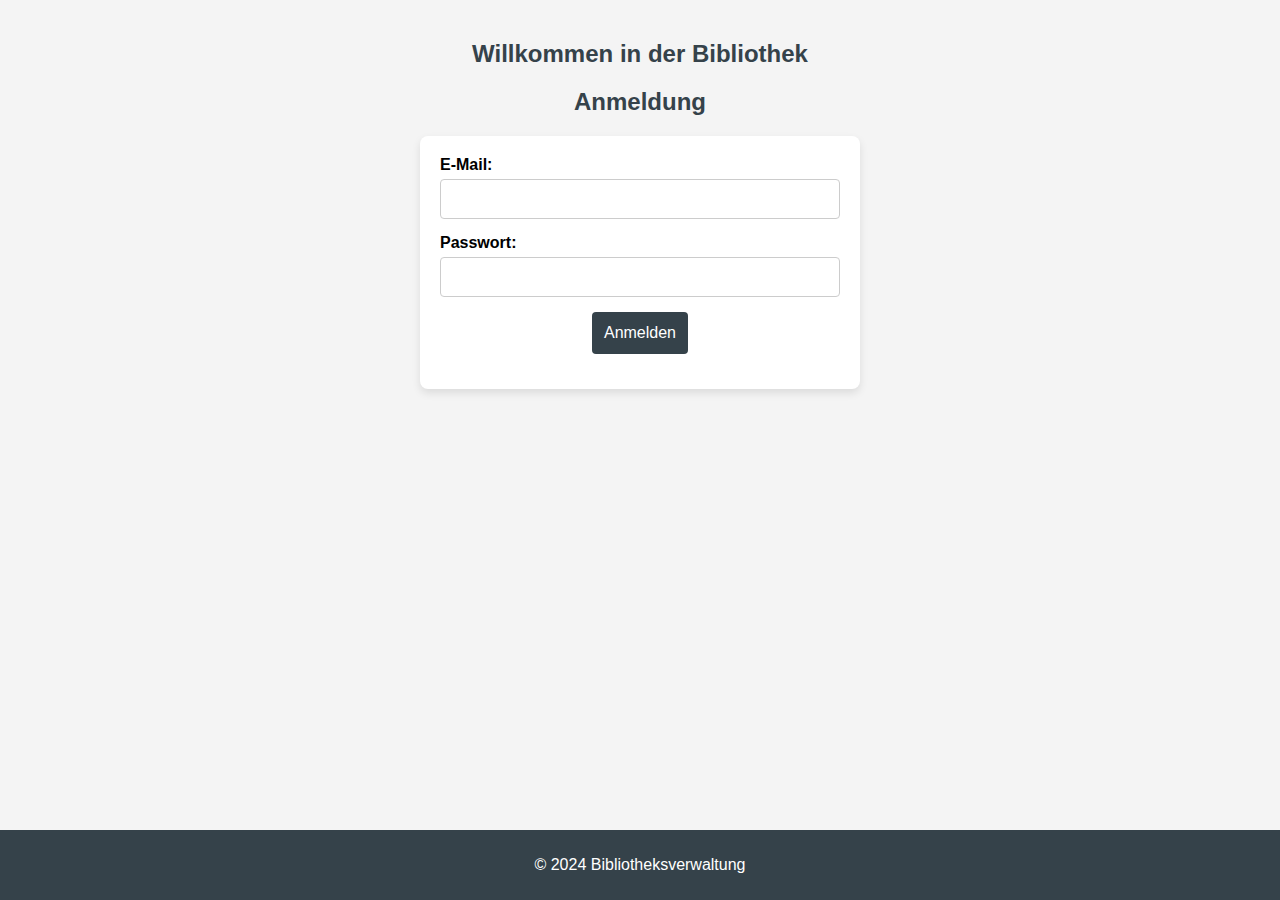
<file: src/main/resources/static/index.html>
<!DOCTYPE html>
<html lang="de">
<head>
  <meta charset="UTF-8">
  <meta name="viewport" content="width=device-width, initial-scale=1.0">
  <title>Bibliothek</title>
  <link rel="stylesheet" href="css/style.css">
</head>
<body>

<main>
  <section id="home">
    <h2>Willkommen in der Bibliothek</h2>
  </section>

  <section id="login">
    <h2>Anmeldung</h2>
    <!-- Anmeldeformular -->
    <div class="login-container">
      <form action="/login" method="POST">
        <div class="input-group">
          <label for="mail">E-Mail:</label>
          <input type="text" id="mail" name="mail" required>
        </div>
        <div class="input-group">
          <label for="password">Passwort:</label>
          <input type="password" id="password" name="password" required>
        </div>
        <button type="submit">Anmelden</button>
      </form>
    </div>
  </section>
</main>

<footer>
  <p>&copy; 2024 Bibliotheksverwaltung</p>
</footer>

<script src="js/main.js"></script>
</body>
</html>
</file>
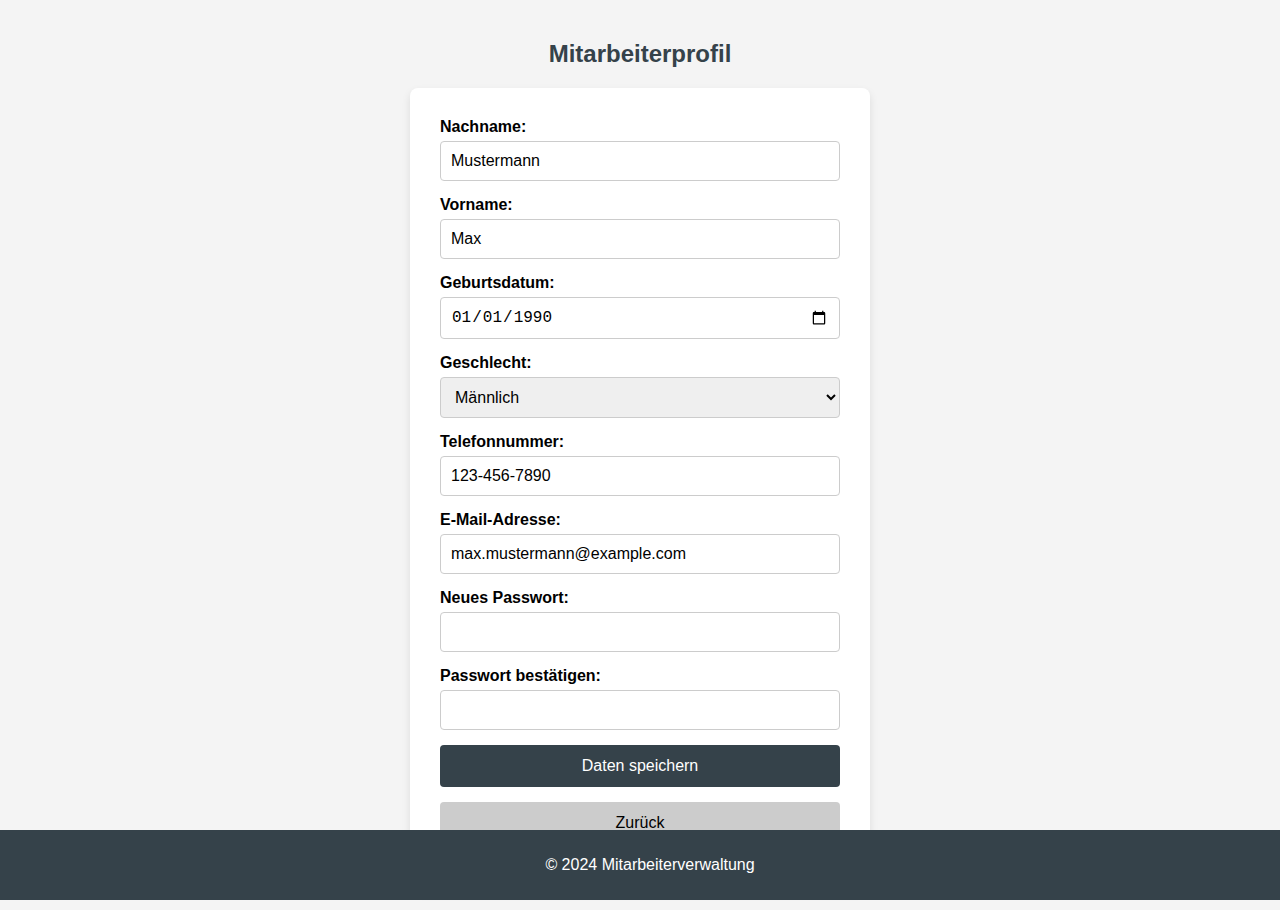
<file: src/bibliotheksverwaltung/html/profile.html>
<!DOCTYPE html>
<html lang="de">
<head>
    <meta charset="UTF-8">
    <meta name="viewport" content="width=device-width, initial-scale=1.0">
    <title>Mitarbeiter Profil</title>
    <link rel="stylesheet" href="css/style.css">
</head>
<body>

<main>
    <section id="profile">
        <h2>Mitarbeiterprofil</h2>
        <!-- Profilformular zum Ansehen und Bearbeiten der Daten -->
        <div class="profile-container">
            <form action="/update-profile" method="POST">
                <div class="input-group">
                    <label for="lastname">Nachname:</label>
                    <input type="text" id="lastname" name="lastname" value="Mustermann" required>
                </div>
                <div class="input-group">
                    <label for="firstname">Vorname:</label>
                    <input type="text" id="firstname" name="firstname" value="Max" required>
                </div>
                <div class="input-group">
                    <label for="birthdate">Geburtsdatum:</label>
                    <input type="date" id="birthdate" name="birthdate" value="1990-01-01" required>
                </div>
                <div class="input-group">
                    <label for="gender">Geschlecht:</label>
                    <select id="gender" name="gender" required>
                        <option value="male" selected>Männlich</option>
                        <option value="female">Weiblich</option>
                        <option value="other">Anderes</option>
                    </select>
                </div>
                <div class="input-group">
                    <label for="phone">Telefonnummer:</label>
                    <input type="tel" id="phone" name="phone" value="123-456-7890" required>
                </div>
                <div class="input-group">
                    <label for="email">E-Mail-Adresse:</label>
                    <input type="email" id="email" name="email" value="max.mustermann@example.com" required>
                </div>
                <div class="input-group">
                    <label for="new-password">Neues Passwort:</label>
                    <input type="password" id="new-password" name="new-password" required>
                </div>
                <div class="input-group">
                    <label for="confirm-password">Passwort bestätigen:</label>
                    <input type="password" id="confirm-password" name="confirm-password" required>
                </div>

                <button type="submit">Daten speichern</button>
                <button type="button" onclick="window.history.back()">Zurück</button>

            </form>
        </div>
    </section>
</main>

<footer>
    <p>&copy; 2024 Mitarbeiterverwaltung</p>
</footer>

<script src="../js/main.js"></script>
</body>
</html>
</file>
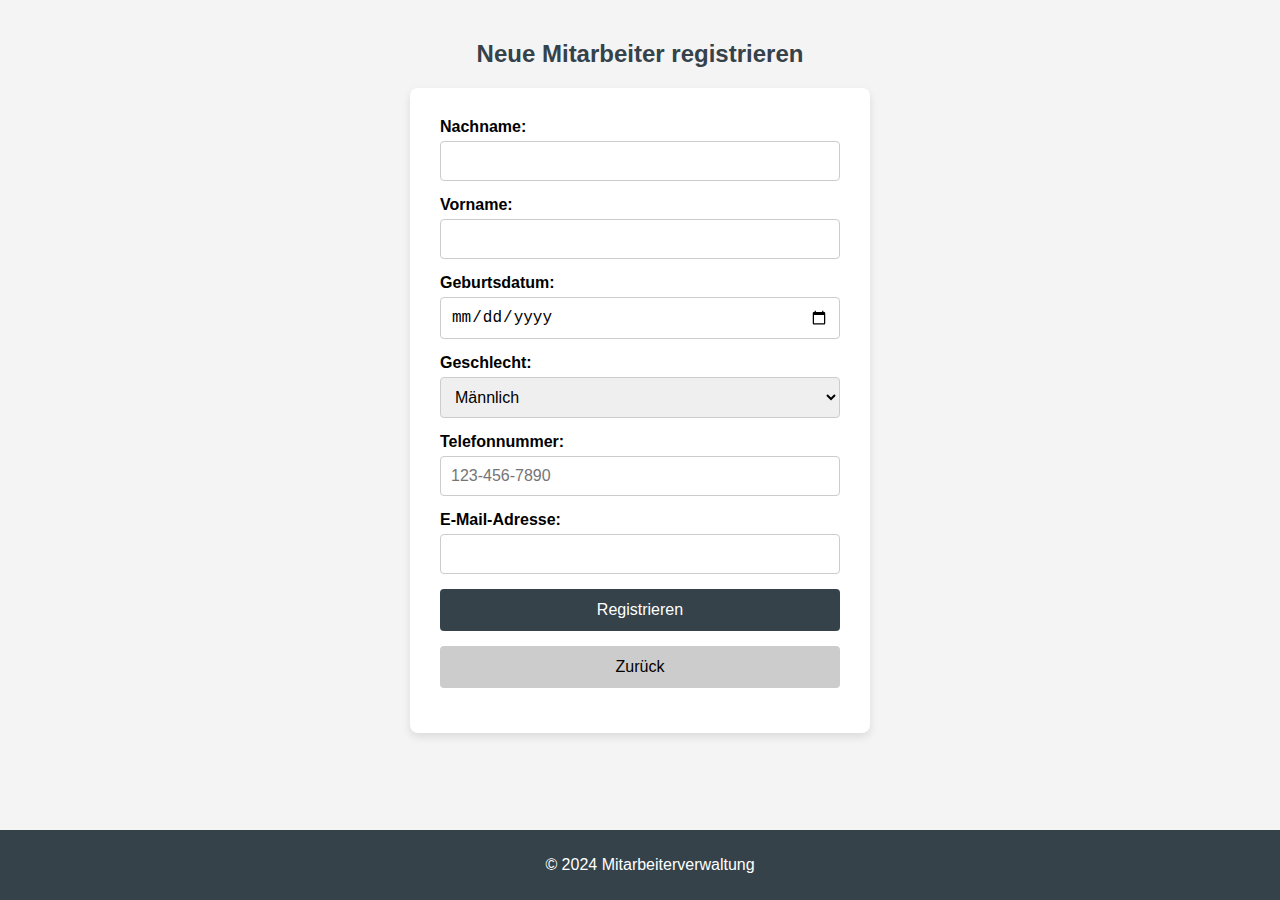
<file: src/bibliotheksverwaltung/html/registration_form.html>
<!DOCTYPE html>
<html lang="de">
<head>
  <meta charset="UTF-8">
  <meta name="viewport" content="width=device-width, initial-scale=1.0">
  <title>Registrierung neuer Mitarbeiter</title>
  <link rel="stylesheet" href="css/style.css">
</head>
<body>

<main>
  <section id="register">
    <h2>Neue Mitarbeiter registrieren</h2>
    <!-- Registrierungsformular -->
    <div class="register-container">
      <form action="/register" method="POST">
        <div class="input-group">
          <label for="lastname">Nachname:</label>
          <input type="text" id="lastname" name="lastname" required>
        </div>
        <div class="input-group">
          <label for="firstname">Vorname:</label>
          <input type="text" id="firstname" name="firstname" required>
        </div>
        <div class="input-group">
          <label for="birthdate">Geburtsdatum:</label>
          <input type="date" id="birthdate" name="birthdate" required>
        </div>
        <div class="input-group">
          <label for="gender">Geschlecht:</label>
          <select id="gender" name="gender" required>
            <option value="male">Männlich</option>
            <option value="female">Weiblich</option>
            <option value="other">Anderes</option>
          </select>
        </div>
        <div class="input-group">
          <label for="phone">Telefonnummer:</label>
          <input type="tel" id="phone" name="phone" pattern="[0-9]{3}-[0-9]{3}-[0-9]{4}" placeholder="123-456-7890" required>
        </div>
        <div class="input-group">
          <label for="email">E-Mail-Adresse:</label>
          <input type="email" id="email" name="email" required>
        </div>
        <button type="submit">Registrieren</button>
      </form>
      <button type="button" onclick="window.history.back()">Zurück</button>
    </div>
  </section>
</main>

<footer>
  <p>&copy; 2024 Mitarbeiterverwaltung</p>
</footer>

<script src="../js/main.js"></script>
</body>
</html>
</file>
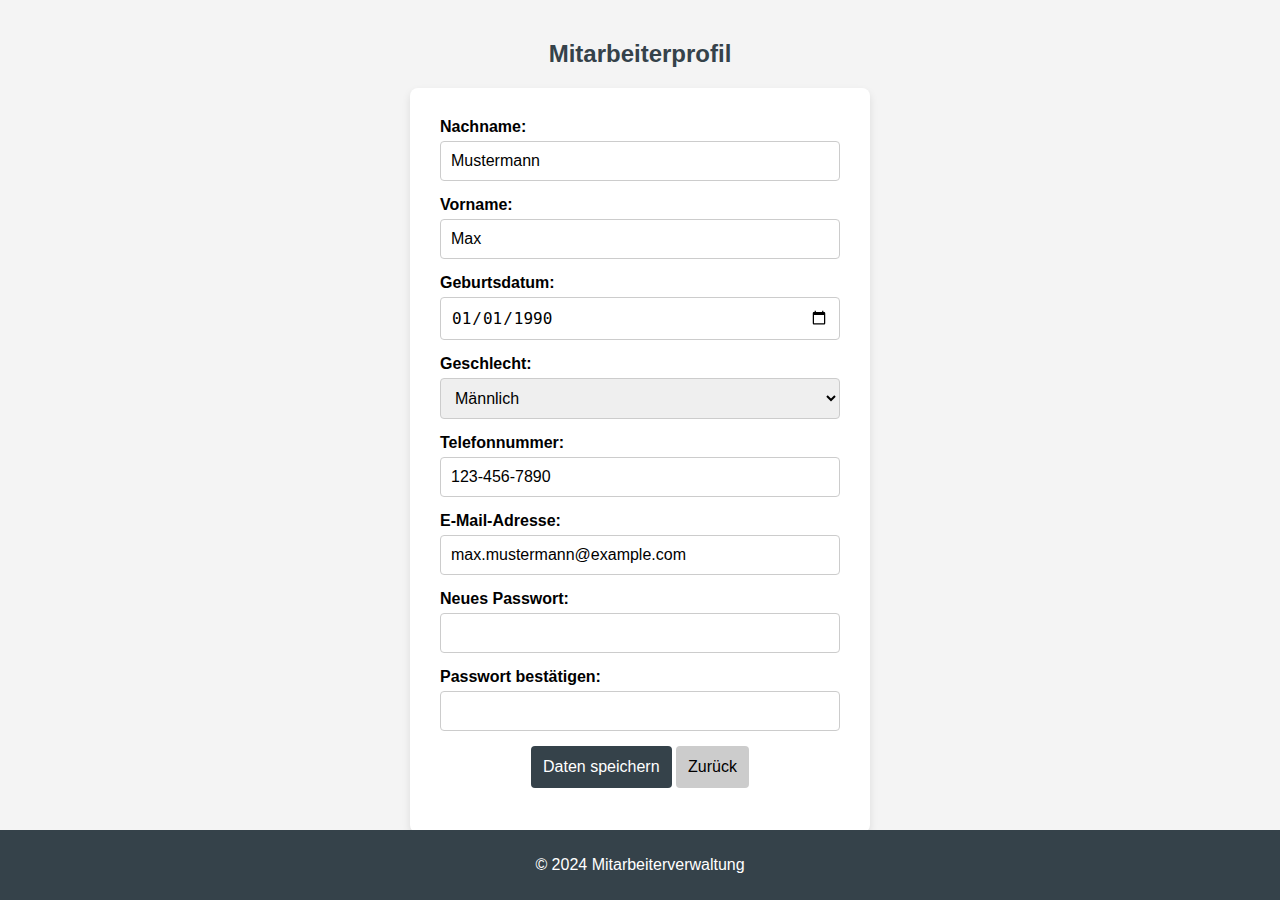
<file: src/main/resources/static/profile.html>
<!DOCTYPE html>
<html lang="de">
<head>
    <meta charset="UTF-8">
    <meta name="viewport" content="width=device-width, initial-scale=1.0">
    <title>Mitarbeiter Profil</title>
    <link rel="stylesheet" href="css/style.css">
</head>
<body>

<main>
    <section id="profile">
        <h2>Mitarbeiterprofil</h2>
        <!-- Profilformular zum Ansehen und Bearbeiten der Daten -->
        <div class="profile-container">
            <form action="/update-profile" method="POST">
                <div class="input-group">
                    <label for="lastname">Nachname:</label>
                    <input type="text" id="lastname" name="lastname" value="Mustermann" required>
                </div>
                <div class="input-group">
                    <label for="firstname">Vorname:</label>
                    <input type="text" id="firstname" name="firstname" value="Max" required>
                </div>
                <div class="input-group">
                    <label for="birthdate">Geburtsdatum:</label>
                    <input type="date" id="birthdate" name="birthdate" value="1990-01-01" required>
                </div>
                <div class="input-group">
                    <label for="gender">Geschlecht:</label>
                    <select id="gender" name="gender" required>
                        <option value="male" selected>Männlich</option>
                        <option value="female">Weiblich</option>
                        <option value="other">Anderes</option>
                    </select>
                </div>
                <div class="input-group">
                    <label for="phone">Telefonnummer:</label>
                    <input type="tel" id="phone" name="phone" value="123-456-7890" required>
                </div>
                <div class="input-group">
                    <label for="email">E-Mail-Adresse:</label>
                    <input type="email" id="email" name="email" value="max.mustermann@example.com" required>
                </div>
                <div class="input-group">
                    <label for="new-password">Neues Passwort:</label>
                    <input type="password" id="new-password" name="new-password" required>
                </div>
                <div class="input-group">
                    <label for="confirm-password">Passwort bestätigen:</label>
                    <input type="password" id="confirm-password" name="confirm-password" required>
                </div>

                <button type="submit">Daten speichern</button>
                <button type="button" onclick="window.history.back()">Zurück</button>

            </form>
        </div>
    </section>
</main>

<footer>
    <p>&copy; 2024 Mitarbeiterverwaltung</p>
</footer>

<script src="js/main.js"></script>
</body>
</html>
</file>
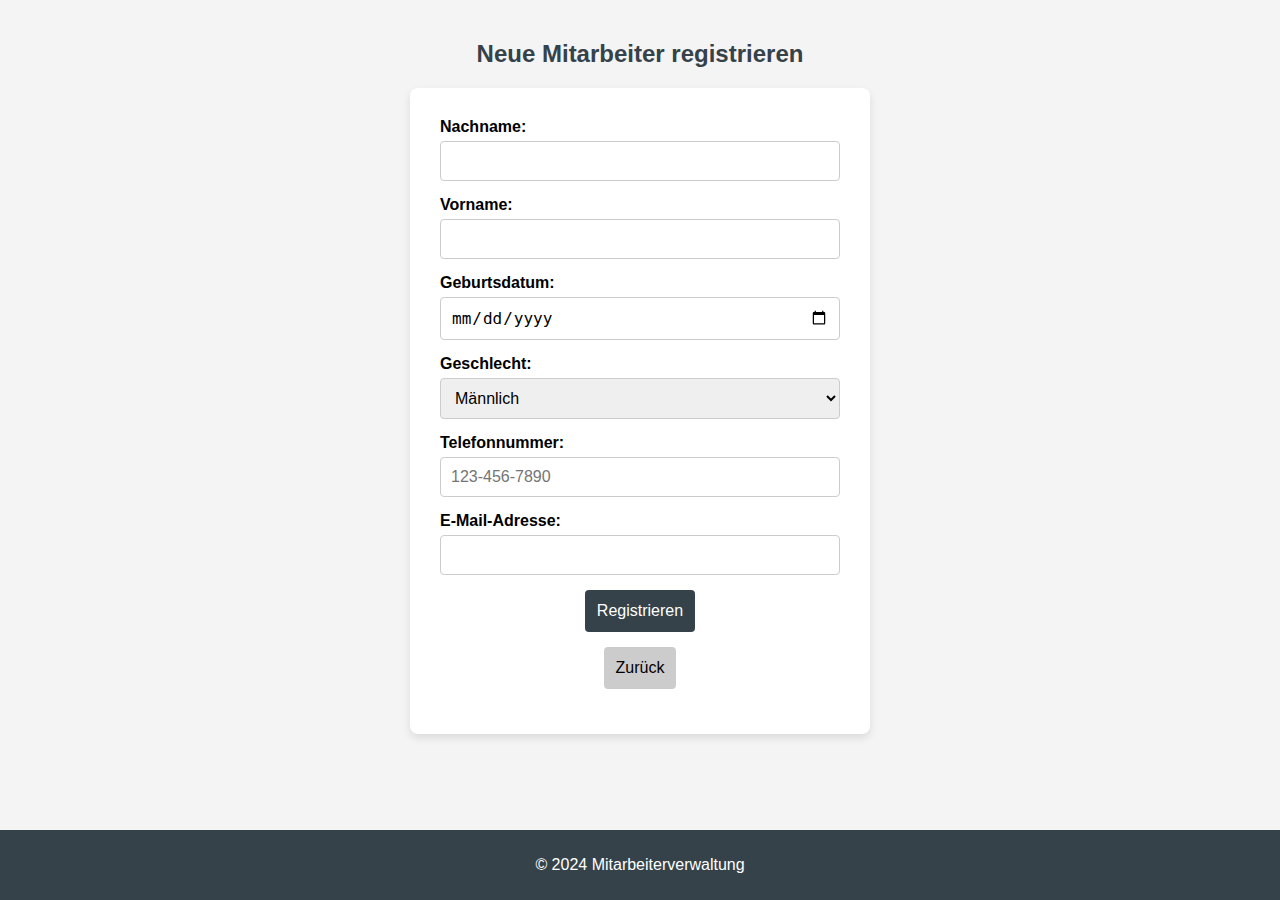
<file: src/main/resources/static/registration_form.html>
<!DOCTYPE html>
<html lang="de">
<head>
  <meta charset="UTF-8">
  <meta name="viewport" content="width=device-width, initial-scale=1.0">
  <title>Registrierung neuer Mitarbeiter</title>
  <link rel="stylesheet" href="css/style.css">
</head>
<body>

<main>
  <section id="register">
    <h2>Neue Mitarbeiter registrieren</h2>
    <!-- Registrierungsformular -->
    <div class="register-container">
      <form action="/register" method="POST">
        <div class="input-group">
          <label for="lastname">Nachname:</label>
          <input type="text" id="lastname" name="lastname" required>
        </div>
        <div class="input-group">
          <label for="firstname">Vorname:</label>
          <input type="text" id="firstname" name="firstname" required>
        </div>
        <div class="input-group">
          <label for="birthdate">Geburtsdatum:</label>
          <input type="date" id="birthdate" name="birthdate" required>
        </div>
        <div class="input-group">
          <label for="gender">Geschlecht:</label>
          <select id="gender" name="gender" required>
            <option value="male">Männlich</option>
            <option value="female">Weiblich</option>
            <option value="other">Anderes</option>
          </select>
        </div>
        <div class="input-group">
          <label for="phone">Telefonnummer:</label>
          <input type="tel" id="phone" name="phone" pattern="[0-9]{3}-[0-9]{3}-[0-9]{4}" placeholder="123-456-7890" required>
        </div>
        <div class="input-group">
          <label for="email">E-Mail-Adresse:</label>
          <input type="email" id="email" name="email" required>
        </div>
        <button type="submit">Registrieren</button>
      </form>
      <button type="button" onclick="window.history.back()">Zurück</button>
    </div>
  </section>
</main>

<footer>
  <p>&copy; 2024 Mitarbeiterverwaltung</p>
</footer>

<script src="js/main.js"></script>
</body>
</html>
</file>
<file: src/main/resources/static/css/style.css>
/* Allgemeine Stile */
html, body {
    height: 100%;
    margin: 0;
    padding: 0;
    font-family: Arial, sans-serif;
    background-color: #f4f4f4;
    display: flex;
    flex-direction: column;
}

/* Header */
header {
    background: #35424a;
    color: #ffffff;
    padding: 10px 0;
    text-align: center;
}

header h1 {
    margin: 0;
}

nav ul {
    list-style: none;
    padding: 0;
    text-align: center;
}

nav ul li {
    display: inline;
    margin-right: 15px;
}

nav ul li a {
    color: #ffffff;
    text-decoration: none;
}

/* Main Content */
main {
    padding: 20px;
    flex: 1;
}

/* Anmeldeformular */
#login {
    margin-top: 20px;
    text-align: center;
}

.login-container {
    background-color: white;
    padding: 20px;
    border-radius: 8px;
    box-shadow: 0 4px 8px rgba(0, 0, 0, 0.1);
    max-width: 400px;
    margin: 0 auto;
}

h2 {
    color: #35424a;
    text-align: center;
}

.input-group {
    margin-bottom: 15px;
    text-align: left;
}

.input-group label {
    display: block;
    margin-bottom: 5px;
    font-weight: bold;
}

.input-group input, .input-group select {
    width: 100%;
    padding: 10px;
    border: 1px solid #ccc;
    border-radius: 4px;
    font-size: 16px;
    box-sizing: border-box;
}

button {

    padding: 12px;
    background-color: #35424a;
    color: white;
    border: none;
    border-radius: 4px;
    font-size: 16px;
    cursor: pointer;
    margin-bottom: 15px;
}

button:hover {
    background-color: #2c3e50;
}

/* Spezieller Stil für den "Zurück"-Button */
button[type="button"] {
    background-color: #ccc;
    color: black;
}

button[type="button"]:hover {
    background-color: #b3b3b3;
}

/* Registrierungsformular */
#register {
    margin-top: 20px;
    text-align: center;
}

.register-container {
    background-color: white;
    padding: 30px;
    border-radius: 8px;
    box-shadow: 0 4px 8px rgba(0, 0, 0, 0.1);
    max-width: 400px;
    margin: 0 auto;
}

/* Profilformular */
#profile {
    margin-top: 20px;
    text-align: center;
}

.profile-container {
    background-color: white;
    padding: 30px;
    border-radius: 8px;
    box-shadow: 0 4px 8px rgba(0, 0, 0, 0.1);
    max-width: 400px;
    margin: 0 auto;
}

/* Footer */
footer {
    background-color: #35424a;
    color: white;
    text-align: center;
    padding: 10px;
    position: absolute;
    bottom: 0;
    left: 0;
    width: 100%;
    box-sizing: border-box;
}

/* Stile für die Tabelle und andere Elemente der Bücherübersicht */
table {
    width: 100%;
    border-collapse: collapse;
}

th, td {
    border: 1px solid #ddd;
    padding: 8px;
    text-align: left;
}

th {
    background-color: #f2f2f2;
}

tr:nth-child(even) {
    background-color: #f9f9f9;
}

/* Button-Container und Buttons */
.button-container {
    position: absolute;
    bottom: 60px;
    left: 5px;
    display: flex;
    flex-direction: row;
    gap: 10px;
}

.button-container button {
    padding: 6px 9px;
    background-color: #2c3e50;
    color: white;
    border: none;
    border-radius: 5px;
    cursor: pointer;
    width: 100px;
    text-align: center;
}

.button-container button:hover {
    background-color: #34495e;
}

/* Formular-Styling */
.form-container {
    display: none;
    margin-bottom: 20px;
}

.form-container input,
.form-container select {
    margin: 5px;
    padding: 5px;
}

/* Sortier- und Filterbereich */
.sort-filter-container {
    margin: 20px 0;
    display: flex;
    gap: 10px;
}

/* Burgermenue */
.unsichtbar {
    background-color: darkgrey;
    text-decoration: none;
    color: white;
    width: auto;
    position: absolute;
    top: 50px;
    left: 10px;
    display: none;
    flex-direction: column;
    align-items: flex-start;
    justify-content: flex-start;
    text-align: left;
    font-size: 1.5rem;
    font-weight: bold;
    padding: 10px 20px;
    z-index: 1000;
}
.unsichtbar a {
    color: white;
    text-decoration: none;
}
.unsichtbar.active {
    display: flex;
    color: white;
}
.unsichtbar.active a {
    color: white;
}
.burger {
    height: 40px;
    width: 30px;
    position: absolute;
    top: 10px;
    left: 10px;
    z-index: 1100;
    cursor: pointer;
}

.burger span {
    height: 4px;
    width: 100%;
    background-color: #FFFFFF;
    border-radius: 25px;
    position: absolute;
    left: 50%;
    top: 50%;
    transform: translate(-50%, -50%);
    transition: .3s ease;
}


.burger span:nth-child(1) {
    top: 25%;
}

.burger span:nth-child(3) {
    top: 75%;
}

.burger.active span:nth-child(1) {
    top: 50%;
    transform: translate(-50%, -50%) rotate(45deg);
}

.burger.active span:nth-child(2) {
    opacity: 0;
}

.burger.active span:nth-child(3) {
    top: 50%;
    transform: translate(-50%, -50%) rotate(-45deg);
}
</file>
<file: src/bibliotheksverwaltung/html/css/style.css>
/* Allgemeine Stile */
html, body {
    height: 100%;
    margin: 0;
    padding: 0;
    font-family: Arial, sans-serif;
    background-color: #f4f4f4;
    display: flex;
    flex-direction: column;
}

/* Header */
header {
    background: #35424a;
    color: #ffffff;
    padding: 10px 0;
    text-align: center;
}

header h1 {
    margin: 0;
}

nav ul {
    list-style: none;
    padding: 0;
    text-align: center;
}

nav ul li {
    display: inline;
    margin-right: 15px;
}

nav ul li a {
    color: #ffffff;
    text-decoration: none;
}

/* Main Content */
main {
    padding: 20px;
    flex: 1; /* Damit der Inhalt den verfügbaren Platz zwischen Header und Footer nutzt */
}

/* Anmeldeformular */
#login {
    margin-top: 20px;
    text-align: center;
}

.login-container {
    background-color: white;
    padding: 20px;
    border-radius: 8px;
    box-shadow: 0 4px 8px rgba(0, 0, 0, 0.1);
    max-width: 400px;
    margin: 0 auto;
}

h2 {
    color: #35424a;
    text-align: center;
}

.input-group {
    margin-bottom: 15px;
    text-align: left;
}

.input-group label {
    display: block;
    margin-bottom: 5px;
    font-weight: bold;
}

.input-group input, .input-group select {
    width: 100%;
    padding: 10px;
    border: 1px solid #ccc;
    border-radius: 4px;
    font-size: 16px;
    box-sizing: border-box; /* Wichtig für konsistente Größe */
}

button {
    width: 100%;
    padding: 12px;
    background-color: #35424a;
    color: white;
    border: none;
    border-radius: 4px;
    font-size: 16px;
    cursor: pointer;
    margin-bottom: 15px;
}

button:hover {
    background-color: #2c3e50;
}

/* Spezieller Stil für den "Zurück"-Button */
button[type="button"] {
    background-color: #ccc;
    color: black;
}

button[type="button"]:hover {
    background-color: #b3b3b3;
}

/* Registrierungsformular */
#register {
    margin-top: 20px;
    text-align: center;
}

.register-container {
    background-color: white;
    padding: 30px;
    border-radius: 8px;
    box-shadow: 0 4px 8px rgba(0, 0, 0, 0.1);
    max-width: 400px;
    margin: 0 auto;
}
/* Profilformular */
#profile {
    margin-top: 20px;
    text-align: center;
}

.profile-container {
    background-color: white;
    padding: 30px;
    border-radius: 8px;
    box-shadow: 0 4px 8px rgba(0, 0, 0, 0.1);
    max-width: 400px;
    margin: 0 auto;
}

/* Footer */
footer {
    background-color: #35424a;
    color: white;
    text-align: center;
    padding: 10px;
    position: absolute;
    bottom: 0;
    left: 0;
    width: 100%;
}
</file>
